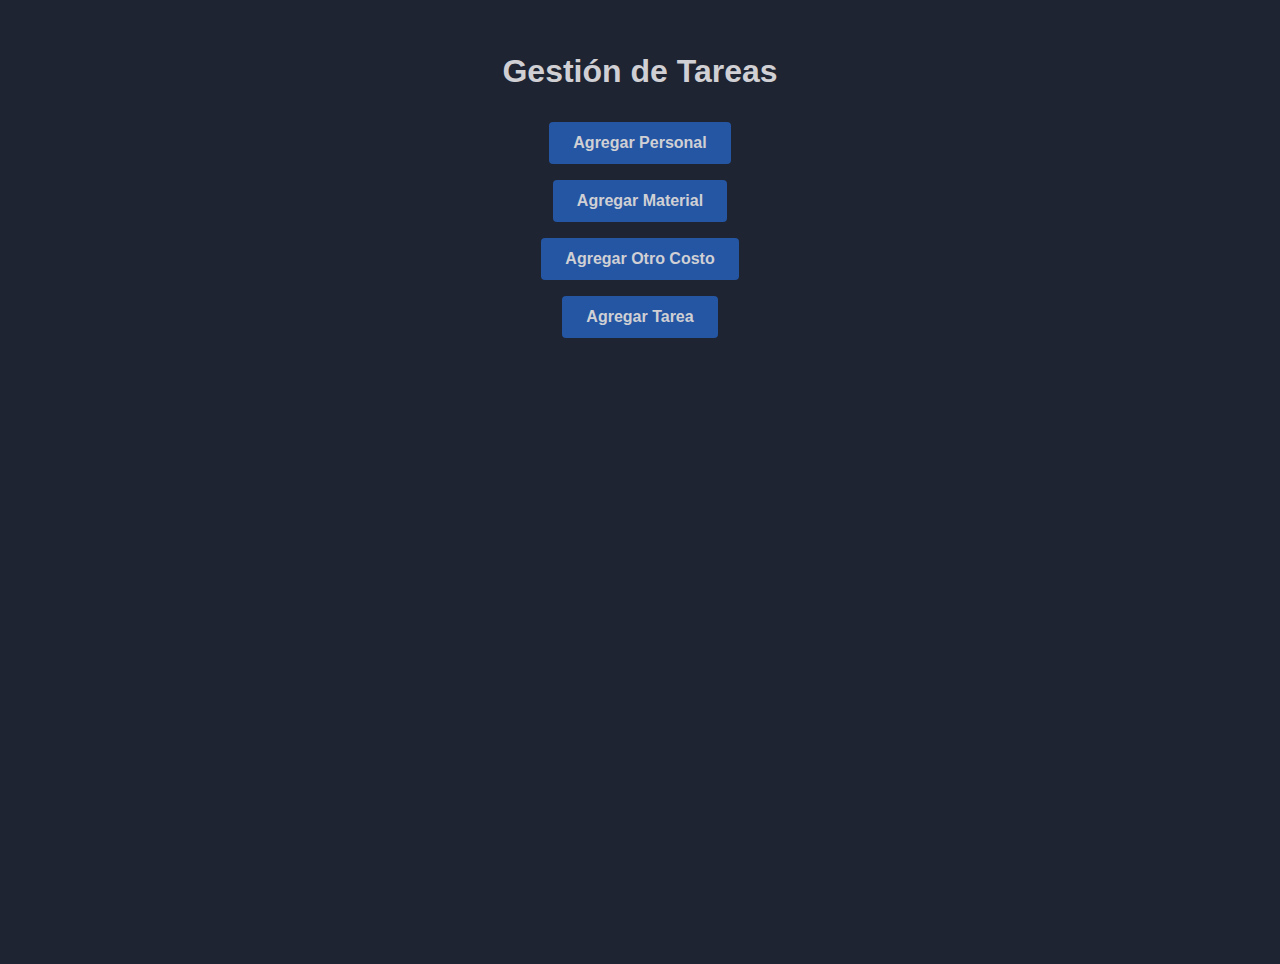
<file: formularios/index.html>
<!DOCTYPE html>
<html lang="en">
<head>
    <meta charset="UTF-8">
    <meta http-equiv="X-UA-Compatible" content="IE=edge">
    <meta name="viewport" content="width=device-width, initial-scale=1.0">
    <title>Gestión de Tareas</title>
    <link rel="stylesheet" href="styles.css">
</head>
<body>
    <div class="container">
        <h1>Gestión de Tareas</h1>
        <button id="btnPersonal" class="btn">Agregar Personal</button>
        <button id="btnMaterial" class="btn">Agregar Material</button>
        <button id="btnOtroCosto" class="btn">Agregar Otro Costo</button>
        <button id="btnTarea" class="btn">Agregar Tarea</button>
    </div>

    <div id="formPersonal" class="modal">
        <div class="form-content">
            <h2>Agregar Personal</h2>
            <div class="form-group">
                <label for="personalNombre">Nombre:</label>
                <input id="personalNombre" type="text">
            </div>
            <div class="form-group">
                <label for="personalCosto">Costo por hora:</label>
                <input id="personalCosto" type="number">
            </div>
            <div class="form-actions">
                <button id="cancelPersonal" class="btn">Cancelar</button>
                <button id="submitPersonal" class="btn">Guardar</button>
            </div>
        </div>
    </div>

    <div id="formMaterial" class="modal">
        <div class="form-content">
            <h2>Agregar Material</h2>
            <div class="form-group">
                <label for="materialNombre">Nombre:</label>
                <input id="materialNombre" type="text">
            </div>
            <div class="form-group">
                <label for="materialCosto">Costo por unidad:</label>
                <input id="materialCosto" type="number">
            </div>
            <div class="form-actions">
                <button id="cancelMaterial" class="btn">Cancelar</button>
                <button id="submitMaterial" class="btn">Guardar</button>
            </div>
        </div>
    </div>
    
    <div id="formOtroCosto" class="modal">
        <div class="form-content">
            <h2>Agregar Otro Costo</h2>
            <div class="form-group">
                <label for="otroNombre">Nombre:</label>
                <input id="otroNombre" type="text">
            </div>
            <div class="form-group">
                <label for="otroCosto">Costo por unidad:</label>
                <input id="otroCosto" type="number">
            </div>
            <div class="form-actions">
                <button id="cancelOtro" class="btn">Cancelar</button>
                <button id="submitOtro" class="btn">Guardar</button>
            </div>
        </div>
    </div>
    
    <div id="formTarea" class="modal">
        <div class="form-content">
            <h2>Agregar Tarea</h2>
            <div class="form-group">
                <label for="tareaNombre">Nombre:</label>
                <input id="tareaNombre" type="text">
            </div>
            <div class="form-group">
                <label for="tareaTiempo">Tiempo estimado (hrs):</label>
                <input id="tareaTiempo" type="number">
            </div>
            <div class="form-group">
                <label>Asignar personal:</label>
                <!-- Barra de búsqueda -->
                <input 
                    type="text" 
                    id="buscar-personal" 
                    placeholder="Buscar personal..." 
                    class="search-input"
                >
                <!-- Resultados de búsqueda -->
                <div id="resultados-personal" class="search-results"></div>
                <!-- Personal seleccionado (tags) -->
                <div id="personal-seleccionado" class="selected-tags"></div>
            </div>
            <div class="form-group">
                <label>Materiales necesarios:</label>
                <input 
                    type="text" 
                    id="buscar-material" 
                    placeholder="Buscar material..." 
                    class="search-input"
                >
                <div id="resultados-material" class="search-results"></div>
                <div id="material-seleccionado" class="selected-items"></div>
            </div>
            
            <div class="form-group">
                <label>Otros costos asociados:</label>
                <input 
                    type="text" 
                    id="buscar-otro" 
                    placeholder="Buscar otro costo..." 
                    class="search-input"
                >
                <div id="resultados-otro" class="search-results"></div>
                <div id="otro-seleccionado" class="selected-items"></div>
            </div>
            </div>
            <div class="form-actions">
                <button id="cancelTareaBtn" class="btn">Cancelar</button>
                <button id="submitTareaBtn" class="btn">Guardar</button>
            </div>
        </div>
    </div>

    <script src="script.js"></script>
</body>
</html>
</file>
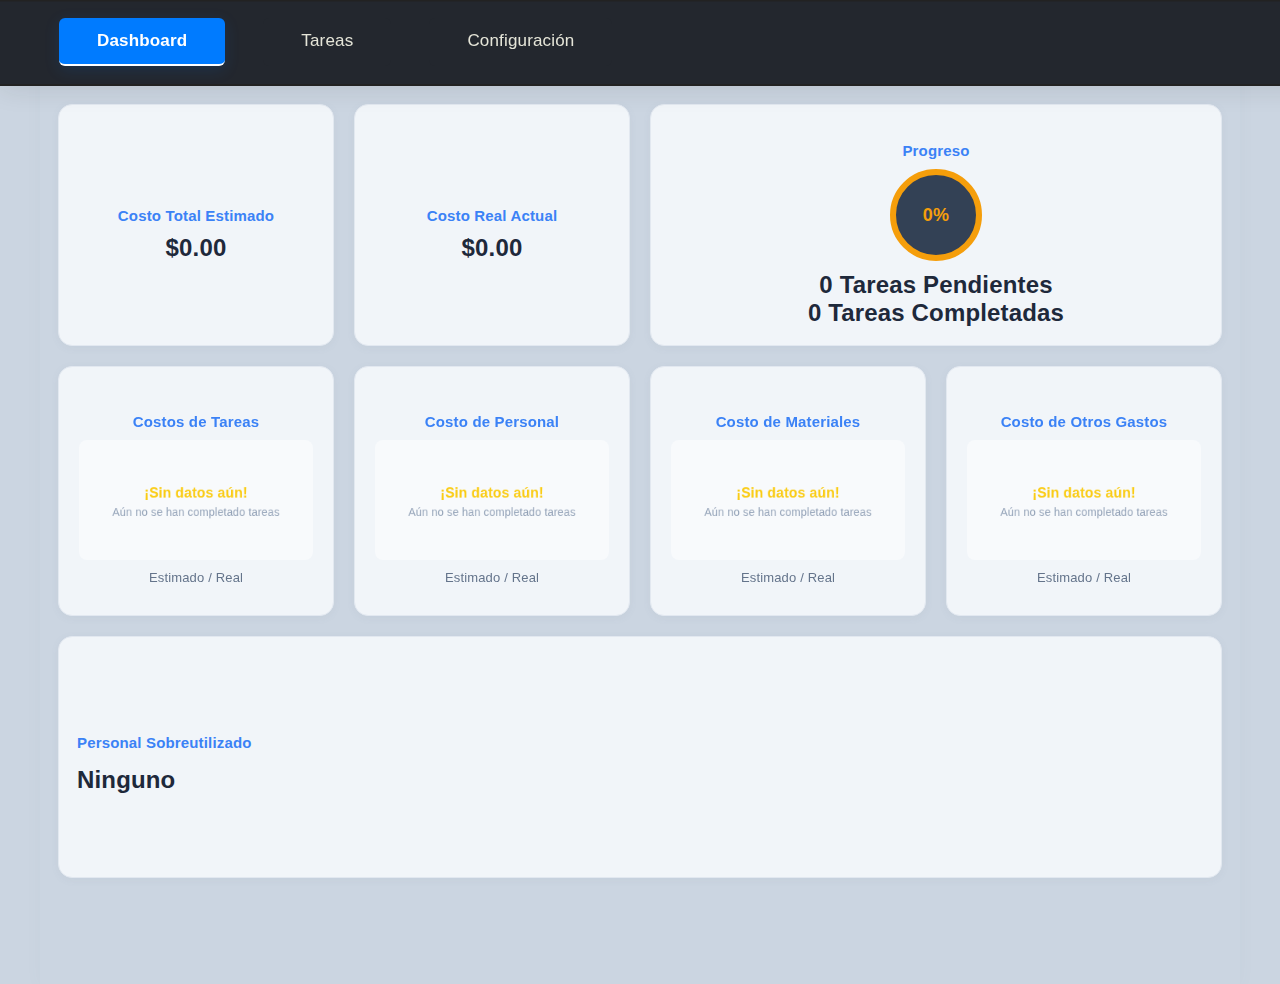
<file: test/index.html>
<!DOCTYPE html>
<html lang="es">
<head>
    <meta charset="UTF-8">
    <meta name="viewport" content="width=device-width, initial-scale=1.0">
    <title>Control de Proyecto</title>
    <link rel="stylesheet" href="styles.css">
</head>
<body>
    <div id="app">
        <nav class="navbar">
            <button id="dashboardBtn">Dashboard</button>
            <button id="tasksBtn">Tareas</button>
            <button id="configBtn">Configuración</button>
        </nav>
        <main id="mainView"></main>
    </div>
    <div id="modalOverlay" class="hidden"></div>
    <script src="script.js"></script>
</body>
</html>
</file>
<file: formularios/styles.css>
body {
    margin: 0;
    font-family: Arial, sans-serif;
    background-color: #181c28;
    color: #a2aeb8;
}

.container {
    background-color: #1e2432;
    padding: 2rem;
    display: flex;
    flex-direction: column;
    align-items: center;
    min-height: 100vh;
}

/* Estilo modal para formularios */
.modal {
    position: fixed;
    top: 0;
    left: 0;
    width: 100%;
    height: 100%;
    background: rgba(0, 0, 0, 0.75);
    justify-content: center;
    align-items: center;
    display: none;
    flex-direction: column;
    padding: 2rem;
    box-sizing: border-box;
    z-index: 1000;
}

h1 {
    color: #d0d0d4;
    margin-bottom: 1.5rem;
}

h2 {
    color: #d0d0d4;
    margin-bottom: 1.5rem;
    text-align: center;
}

.btn {
    background-color: #2456a4;
    color: #d0d0d4;
    border: none;
    padding: 0.75rem 1.5rem;
    margin: 0.5rem;
    font-size: 1rem;
    cursor: pointer;
    border-radius: 4px;
    font-weight: bold;
}

.btn:hover {
    background-color: #1c468a;
}

/* --- Mejoras de estilo para el formulario --- */
.form-content {
    background-color: #1e2432;
    padding: 2rem;
    border-radius: 8px;
    box-shadow: 0 4px 10px rgba(0, 0, 0, 0.5);
    width: 90%;
    max-width: 500px;
    display: flex;
    flex-direction: column;
    max-height: 90vh;
    overflow-y: auto;
}

.form-group {
    margin-bottom: 1.5rem;
}

.form-group label {
    display: block;
    margin-bottom: 0.5rem;
    color: #a2aeb8;
}

.form-group input[type="text"],
.form-group input[type="number"]{
    width: 100%;
    padding: 0.75rem;
    background-color: #181c28;
    border: 1px solid #363a43;
    border-radius: 4px;
    color: #d0d0d4;
    box-sizing: border-box;
    font-size: 1rem;
    transition: border-color 0.3s ease;
}

.form-group input[type="text"]:focus,
.form-group input[type="number"]:focus,
.form-group textarea:focus {
    outline: none;
    border-color: #2456a4;
}

.form-actions {
    display: flex;
    justify-content: flex-end;
    margin-top: auto;
}

/* Estilos para el selector de personal */
.search-input {
    width: 100%;
    padding: 0.75rem;
    background-color: #181c28;
    border: 1px solid #363a43;
    border-radius: 4px;
    color: #d0d0d4;
    margin-bottom: 0.5rem;
}

.search-results {
    max-height: 200px;
    overflow-y: auto;
    border: 1px solid #363a43;
    border-radius: 4px;
    background-color: #181c28;
    display: none; /* Oculto inicialmente */
}

.persona-resultado {
    padding: 0.75rem;
    cursor: pointer;
    border-bottom: 1px solid #363a43;
}

.persona-resultado:hover {
    background-color: #2456a4;
}

.selected-tags {
    display: flex;
    flex-wrap: wrap;
    gap: 0.5rem;
    margin-top: 0.5rem;
}

.tag {
    background-color: #2456a4;
    color: #d0d0d4;
    padding: 0.5rem 0.75rem;
    border-radius: 4px;
    display: flex;
    align-items: center;
    gap: 0.5rem;
}

.tag button {
    background: none;
    border: none;
    color: #d0d0d4;
    cursor: pointer;
    font-weight: bold;
}

/* Estilos para los items seleccionados (materiales/otros) */
.selected-items {
    display: flex;
    flex-wrap: wrap;
    gap: 0.5rem;
    margin-top: 0.5rem;
}

.selected-item {
    background-color: #2a4a7a;
    color: #d0d0d4;
    padding: 0.5rem 0.75rem;
    border-radius: 4px;
    display: flex;
    align-items: center;
    gap: 0.5rem;
}

.selected-item input {
    width: 50px;
    padding: 0.25rem;
    background-color: #181c28;
    border: 1px solid #363a43;
    color: #d0d0d4;
    text-align: center;
}

.selected-item button {
    background: none;
    border: none;
    color: #d0d0d4;
    cursor: pointer;
    font-weight: bold;
}
</file>
<file: test/styles.css>
/* === Tablero y Tarjetas === */
.dashboard {
    display: grid;
    grid-template-columns: repeat(4, 1fr);
    grid-gap: 20px; /* Diseño de la cuadrícula del tablero */
}
.card {
    background: #f1f5f9; /* Fondo de pizarra clara para las tarjetas */
    padding: 22px 18px 18px 18px; /* Espaciado interno para el contenido de la tarjeta */
    border-radius: 14px; /* Bordes redondeados para las tarjetas */
    box-shadow: 0 2px 8px rgba(100,116,139,0.06); /* Sombra sutil para profundidad */
    text-align: center; /* Texto alineado al centro */
    min-height: 200px; /* Altura mínima para las tarjetas */
    display: flex; /* Flexbox para el diseño de la tarjeta */
    flex-direction: column; /* Apilar contenido verticalmente */
    justify-content: center; /* Centrar contenido verticalmente */
    transition: transform 0.3s, box-shadow 0.3s; /* Efectos suaves al pasar el cursor */
    border: 1.5px solid #e2e8f0; /* Borde gris pálido */
}
.card:hover {
    box-shadow: 0 16px 40px rgba(59,130,246,0.18);
    transform: translateY(-6px) scale(1.02); /* Elevación y sombra suave */
}
.card h3 {
    font-size: 15px; /* Tamaño de fuente más pequeño */
    color: #3b82f6; /* Color de texto azul índigo */
    margin-bottom: 10px; /* Espaciado debajo del encabezado */
    font-weight: 600; /* Texto semi-negrita */
}
.card p {
    font-size: 24px; /* Texto más grande para énfasis */
    font-weight: bold; /* Texto en negrita */
    color: #1e293b; /* Color de texto gris carbón */
    margin: 0; /* Eliminar margen predeterminado */
}

/* === Círculo de Progreso === */
.progress-circle {
    width: 80px; /* Ancho fijo para el círculo */
    height: 80px; /* Altura fija para el círculo */
    border-radius: 50%; /* Forma circular */
    border: 6px solid #f59e0b; /* Borde ámbar dorado */
    display: flex; /* Flexbox para centrar contenido */
    justify-content: center; /* Centrar contenido horizontalmente */
    align-items: center; /* Centrar contenido verticalmente */
    font-size: 18px; /* Tamaño de texto dentro del círculo */
    font-weight: bold; /* Texto en negrita */
    margin: 0 auto 10px; /* Centrar horizontalmente y agregar margen inferior */
    color: #f59e0b; /* Color de texto ámbar dorado */
    background: #f8fafc; /* Fondo blanco nieve */
    transition: transform 0.3s; /* Efecto suave al pasar el cursor */
}
.progress-circle:hover {
    transform: scale(1.08); /* Ligero agrandamiento al pasar el cursor */
}

/* === Tarjeta de Ancho Completo === */
.card.full-width {
    grid-column: span 4; /* Ocupa todas las columnas en la cuadrícula */
    text-align: left; /* Alinear texto a la izquierda */
    background: #f1f5f9; /* Fondo de pizarra clara */
}
.card.full-width p {
    margin: 5px 0; /* Espaciado vertical para párrafos */
}

/* === Contenedor de Volteo === */
.flip-container {
    perspective: 1000px; /* Perspectiva 3D para efecto de volteo */
    height: 250px; /* Altura fija para el contenedor */
    position: relative; /* Posicionamiento para elementos secundarios */
}
.flip-inner {
    position: relative;
    width: 100%;
    height: 100%;
    transition: transform 0.8s ease;
    transform-style: preserve-3d;
    transition-delay: 0.5s;
}
.flip-container:hover .flip-inner {
    transform: rotateY(180deg);
}
.flip-front, .flip-back {
    position: absolute;
    width: 100%;
    height: 100%;
    backface-visibility: hidden;
    border-radius: 14px;
    overflow: hidden;
    display: flex;
    flex-direction: column;
    align-items: center;
    justify-content: center;
    transition: box-shadow 0.3s, transform 0.3s;
}
.flip-front {
    background: #f1f5f9; /* Light Slate */
    padding: 20px;
    box-sizing: border-box;
}
.flip-back {
    transform: rotateY(180deg);
    background: #f8fafc; /* Snow White */
    padding: 20px;
    box-sizing: border-box;
}
.flip-front:hover {
    box-shadow: 0 16px 40px rgba(59,130,246,0.18);
}
.flip-front canvas {
    width: 100% !important;
    height: 120px !important;
    background: #f8fafc;
    border-radius: 8px;
}
.chart-label {
    font-size: 13px;
    color: #64748b;
    margin-top: 10px;
}

/* === Estilos Globales === */
body {
    font-family: 'Segoe UI', 'Roboto', Arial, sans-serif;
    margin: 0;
    background: #cbd5e1; /* Gris más fuerte */
    color: #1e293b; /* Charcoal Gray */
    letter-spacing: 0.01em;
    font-size: 16px;
    min-height: 100vh;
}
#app {
    max-width: 1200px;
    margin: 0 auto;
    box-shadow: 0 2px 16px rgba(100,116,139,0.04); /* Slate Blue shadow */
    background: #cbd5e1; /* Gris claro intermedio */
    min-height: 100vh;
    padding-top: 84px; /* Espacio para el navbar fijo */
}

/* === Estilos de la Navbar === */
.navbar {
    display: flex;
    background: #23272e; /* Más sobrio, profesional */
    color: #e5e5d8;
    padding: 0 56px;
    gap: 32px;
    border-bottom: 2px solid #222222;
    box-shadow: 0 4px 24px 0 rgba(34,34,34,0.10), 0 1.5px 0 #222222 inset;
    align-items: center;
    min-height: 84px;
    position: fixed;
    top: 0;
    left: 0;
    width: 100vw;
    z-index: 100;
    font-family: 'Segoe UI', 'Roboto', Arial, sans-serif;
    font-size: 19px;
    font-weight: 500;
    letter-spacing: 0.01em;
}
.navbar button {
    background: #23272e;
    color: #e5e5d8;
    border: none;
    padding: 13px 38px;
    margin: 0 3px;
    border-radius: 6px;
    font-size: 17px;
    font-weight: 500;
    cursor: pointer;
    box-shadow: none;
    transition: background 0.18s cubic-bezier(.4,0,.2,1), color 0.18s cubic-bezier(.4,0,.2,1), box-shadow 0.18s, transform 0.2s;
    outline: none;
    border-bottom: 2.5px solid transparent;
    letter-spacing: 0.01em;
    position: relative;
    overflow: hidden;
    font-family: inherit;
}
.navbar button.active {
    background: #007bff;
    color: #fff;
    box-shadow: 0 4px 16px rgba(0,123,255,0.13);
    border-bottom: 2.5px solid #fff;
    font-weight: 600;
    transform: none;
}
.navbar button:hover:not(.active) {
    background: #2d323b;
    color: #fff;
    box-shadow: 0 2px 12px rgba(0,123,255,0.08);
    border-bottom: 2.5px solid #007bff;
    transform: translate(.7px, 1.3px);
    box-shadow: 1px 1.5px 10px black;
}

.navbar button:active {
    transform: translate(2px, 3px);
    box-shadow: 0 0 0 0 black;
}

/* === Estilos de la Vista Principal === */
#mainView {
    padding: 20px 18px 16px 18px;
    min-height: 80vh;
    transition: all 0.5s;
    background: #cbd5e1; /* Gris claro intermedio */
}

/* === Estilos del Modal === */
#modalOverlay {
    position: fixed;
    top: 0; left: 0; right: 0; bottom: 0;
    background: rgba(30,41,59,0.18);
    z-index: 1000;
    display: flex;
    align-items: center;
    justify-content: center;
    transition: opacity 0.3s;
}
#modalOverlay.hidden {
    display: none;
}
.modal {
    background: #fff;
    padding: 32px 28px 28px 28px;
    border-radius: 14px;
    box-shadow: 0 4px 32px rgba(30,41,59,0.10);
    min-width: 350px;
    max-width: 95vw;
    animation: modalIn 0.4s cubic-bezier(.68,-0.55,.27,1.55);
    display: flex;
    flex-direction: column;
    gap: 8px;
}
/* Espaciado entre elementos del formulario modal */
.modal form {
    display: flex;
    flex-direction: column;
    gap: 5px;
}

.modal label {
    font-weight: 500;
    margin-bottom: 3px;
}

/* Scroll en modal si se sale de la pantalla */
.modal {
    max-height: 90vh;
    overflow-y: auto;
}

/* Scroll en listas de búsqueda si son largas */
.search-list {
    max-height: 250px;
    overflow-y: auto;
}

@keyframes modalIn {
    0% { transform: scale(0.7) rotateY(-30deg); opacity: 0; }
    100% { transform: scale(1) rotateY(0); opacity: 1; }
}
.fade-in {
    animation: fadeIn 0.7s;
}
@keyframes fadeIn {
    from { opacity: 0; transform: translateY(30px); }
    to { opacity: 1; transform: translateY(0); }
}

/* === Estilos de las Tarjetas del Tablero === */
.dashboard-card {
    background: #f1f5f9;
    border-radius: 12px;
    box-shadow: 0 1px 4px rgba(0,0,0,0.04);
    padding: 24px;
    margin-bottom: 24px;
    transition: transform 0.3s;
}
.dashboard-card:hover {
    transform: scale(1.02) rotate(-0.5deg);
    box-shadow: 0 4px 16px rgba(37,99,235,0.08);
}

/* === Estilos de Lista === */
.list {
    background: #f9fafb;
    border-radius: 8px;
    box-shadow: 0 1px 4px rgba(0,0,0,0.04);
    padding: 16px 18px;
    margin-bottom: 16px;
    transition: box-shadow 0.2s;
    border: 1px solid #e2e8f0;
}
.list:hover {
    box-shadow: 0 4px 16px rgba(37,99,235,0.08);
    border-color: #c7d2fe;
}

/* === Estilos de la Barra de Búsqueda === */
.search-bar {
    display: flex;
    gap: 12px;
    margin-bottom: 18px;
}
input[type="text"], input[type="number"] {
    padding: 9px 12px;
    border-radius: 6px;
    border: 1.5px solid #e2e8f0; /* Pale Gray */
    width: 200px;
    margin-bottom: 3px;
    background: #f8fafc; /* Snow White */
    color: #1e293b; /* Charcoal Gray */
    font-size: 15px;
    transition: border 0.2s, box-shadow 0.25s;
    box-shadow: 0 2px 8px rgba(59,130,246,0.08) inset;
}
input[type="text"]:focus, input[type="number"]:focus {
    outline: none;
    border-color: #3b82f6; /* Indigo Blue */
    background: #fff;
    box-shadow: 0 0 0 3px rgba(59,130,246,0.13), 0 2px 12px rgba(59,130,246,0.18) inset;
}

/* === Estilos de los Botones del Modal === */
.modal-btns {
    display: flex;
    flex-direction: row;
    gap: 10px;
    margin-top: 8px;
}
.modal-btns button {
    flex: 1;
    padding: 10px 0;
    border-radius: 6px;
    border: none;
    font-size: 15px;
    font-weight: 600;
    cursor: pointer;
    transition: background 0.2s, color 0.2s, transform 0.2s, box-shadow 0.2s;
}
.modal-btns .btn-green {
    background: #22c55e;
    color: #fff;
}
.modal-btns .btn-green:hover {
    background: #16a34a;
    transform: translate(.7px, 1.3px);
    box-shadow: 1px 1.5px 10px black;
}
.modal-btns .btn-red {
    background: #ef4444;
    color: #fff;
}
.modal-btns .btn-red:hover {
    background: #b91c1c;
    transform: translate(.7px, 1.3px);
    box-shadow: 1px 1.5px 10px black;
}
/* Efecto active para botones del modal */
.modal-btns .btn-green:active,
.modal-btns .btn-red:active {
    transform: translate(2px, 3px);
    box-shadow: 0 0 0 0 black;
}

/* === Estilos de los Botones Agregar === */
button.add-btn {
    background: #22c55e;
    color: #fff;
    border: none;
    padding: 9px 18px;
    border-radius: 6px;
    cursor: pointer;
    font-size: 15px;
    font-weight: 600;
    transition: background 0.2s, transform 0.2s, box-shadow 0.2s;
}
button.add-btn:hover {
    background: #16a34a;
    transform: translate(.7px, 1.3px);
    box-shadow: 1px 1.5px 10px black;
}

button.add-btn:active {
    transform: translate(2px, 3px);
    box-shadow: 0 0 0 0 black;
}

/* === Estilos de Lista (¿Duplicado?) === */
.list {
    background: #f1f5f9; /* Light Slate */
    border-radius: 8px;
    box-shadow: 0 1px 4px rgba(100,116,139,0.04);
    padding: 16px 18px;
    margin-bottom: 16px;
    transition: box-shadow 0.2s, border 0.2s;
    border: 1px solid #e2e8f0; /* Pale Gray */
}
.list:hover {
    box-shadow: 0 4px 16px rgba(59,130,246,0.08); /* Indigo Blue shadow */
    border-color: #3b82f6; /* Indigo Blue */
}


/* === Estilos de las Tabs === */
.tabs {
    display: flex;
    gap: 12px;
    margin-bottom: 24px;
    background: #e5e5e5;
    padding: 8px 12px;
    border-radius: 10px;
    box-shadow: 0 2px 8px rgba(34,34,34,0.06);
    align-items: center;
    justify-content: flex-start;
    width: fit-content;
}
.tabs button {
    background: #f1f5f9;
    color: #23272e;
    border: none;
    padding: 12px 32px;
    border-radius: 8px;
    font-size: 16px;
    font-weight: 500;
    cursor: pointer;
    transition: background 0.18s, color 0.18s, box-shadow 0.18s, transform 0.2s;
    box-shadow: 0 1px 4px rgba(100,116,139,0.06);
    outline: none;
    margin: 0 2px;
    letter-spacing: 0.01em;
    position: relative;
    min-width: 120px;
}
.tabs button.active {
    background: #007bff;
    color: #fff;
    font-weight: 600;
    box-shadow: 0 4px 16px rgba(0,123,255,0.13);
    border-bottom: 3px solid #fff;
    z-index: 1;
}
.tabs button:hover:not(.active) {
    background: #dde6f7;
    color: #007bff;
    box-shadow: 0 2px 8px rgba(0,123,255,0.08);
    transform: translate(.7px, 1.3px);
    box-shadow: 1px 1.5px 10px black;
}

.tabs button:active {
    transform: translate(2px, 3px);
    box-shadow: 0 0 0 0 black;
}

/* === Estilos del Formulario de Tareas === */
#formTarea {
    background: #ffffff; /* Fondo blanco */
    border-radius: 12px;
    box-shadow: 0 4px 16px rgba(0, 0, 0, 0.1);
    padding: 24px;
    max-width: 500px;
    width: 100%;
    animation: fadeIn 0.5s ease;
}

#formTarea .form-content {
    display: flex;
    flex-direction: column;
    gap: 16px;
}

#formTarea .form-group {
    display: flex;
    flex-direction: column;
    gap: 8px;
}

#formTarea .form-group label {
    font-weight: 600;
    color: #1e293b; /* Charcoal Gray */
}

#formTarea .form-group input {
    padding: 10px 12px;
    border-radius: 8px;
    border: 1.5px solid #e2e8f0; /* Pale Gray */
    font-size: 15px;
    background: #f8fafc; /* Snow White */
    transition: border 0.2s;
}

#formTarea .form-group input:focus {
    outline: none;
    border-color: #3b82f6; /* Indigo Blue */
    background: #ffffff;
}

#formTarea .form-actions {
    display: flex;
    justify-content: space-between;
    gap: 12px;
}

#formTarea .form-actions button {
    flex: 1;
    padding: 12px;
    border-radius: 8px;
    border: none;
    font-size: 15px;
    font-weight: 600;
    cursor: pointer;
    transition: background 0.2s, color 0.2s;
}

#formTarea .form-actions .btn {
    background: #3b82f6; /* Indigo Blue */
    color: #ffffff;
    transition: background 0.18s, color 0.18s, box-shadow 0.18s, transform 0.2s;
    box-shadow: 0 1px 4px rgba(100,116,139,0.06);
    outline: none;
}

#formTarea .form-actions .btn:hover {
    background: #2563eb; /* Darker Indigo Blue */
    color: #fff;
    box-shadow: 0 2px 12px rgba(59,130,246,0.13), 1px 1.5px 10px black;
    transform: translate(.7px, 1.3px);
    transform: translate(2px, 3px);
    box-shadow: 0 0 0 0 black;
}

#formTarea .form-actions .btn-red {
    background: #ef4444; /* Red */
    color: #ffffff;
}

#formTarea .form-actions .btn-red:hover {
    background: #b91c1c; /* Darker Red */
}

/* === Estilos de Resultados de Búsqueda === */
.search-results {
    background: #f8fafc; /* Fondo claro */
    border: 1px solid #e2e8f0; /* Borde gris claro */
    border-radius: 8px;
    box-shadow: 0 2px 8px rgba(100, 116, 139, 0.06); /* Sombra ligera */
    padding: 12px;
    max-height: 300px;
    overflow-y: auto;
    margin-top: 8px;
}

.search-results .result-item {
    padding: 8px 12px;
    border-radius: 6px;
    transition: background 0.2s, color 0.2s;
    cursor: pointer;
    font-size: 14px;
    color: #1e293b; /* Gris oscuro */
}

.search-results .result-item:hover {
    background: #e2e8f0; /* Fondo gris claro al pasar el cursor */
    color: #007bff; /* Azul */
}

.search-results .result-item.selected {
    background: #007bff; /* Azul */
    color: #ffffff; /* Blanco */
    font-weight: 600;
}

/* === Estilos de Etiquetas Seleccionadas === */
.selected-label {
    display: inline-block;
    background: #e2e8f0; /* Fondo gris claro */
    color: #1e293b; /* Gris oscuro */
    border-radius: 12px;
    padding: 6px 12px;
    font-size: 13px;
    font-weight: 500;
    margin: 4px;
    transition: background 0.2s, color 0.2s;
}

.selected-label:hover {
    background: #007bff; /* Azul */
    color: #ffffff; /* Blanco */
}

.selected-label .remove-btn {
    margin-left: 8px;
    background: transparent;
    border: none;
    color: #ef4444; /* Rojo */
    font-size: 12px;
    cursor: pointer;
    transition: color 0.2s;
}

.selected-label .remove-btn:hover {
    color: #b91c1c; /* Rojo más oscuro */
}

/* === Estilos de Botones de Acción de Tareas === */
.task-actions button {
    background: #3b82f6; /* Azul índigo */
    color: #ffffff; /* Blanco */
    border: none;
    border-radius: 6px;
    padding: 8px 16px;
    font-size: 14px;
    font-weight: 600;
    cursor: pointer;
    transition: background 0.18s, color 0.18s, box-shadow 0.18s, transform 0.2s;
    box-shadow: 0 2px 8px rgba(59, 130, 246, 0.1);
}

.task-actions button:hover {
    background: #2563eb; /* Azul índigo más oscuro */
    box-shadow: 0 4px 12px rgba(59, 130, 246, 0.15);
}

.task-actions .edit-btn {
    background: #f59e0b; /* Ámbar */
    transition: background 0.18s, color 0.18s, box-shadow 0.18s, transform 0.2s;
    box-shadow: 0 1px 4px rgba(245,158,11,0.06);
    outline: none;
}

.task-actions .edit-btn:hover {
    background: #d97706; /* Ámbar más oscuro */
    color: #fff;
    box-shadow: 0 2px 12px rgba(245,158,11,0.13), 1px 1.5px 10px black;
    transform: translate(.7px, 1.3px);
    transform: translate(2px, 3px);
    box-shadow: 0 0 0 0 black;
}

.task-actions .finish-btn {
    background: #22c55e; /* Verde */
    transition: background 0.18s, color 0.18s, box-shadow 0.18s, transform 0.2s;
    box-shadow: 0 1px 4px rgba(34,197,94,0.06);
    outline: none;
}

.task-actions .finish-btn:hover {
    background: #16a34a; /* Verde más oscuro */
    color: #fff;
    box-shadow: 0 2px 12px rgba(34,197,94,0.13), 1px 1.5px 10px black;
    transform: translate(.7px, 1.3px);
    transform: translate(2px, 3px);
    box-shadow: 0 0 0 0 black;
}

.task-actions .delete-btn {
    background: #ef4444; /* Rojo */
    transition: background 0.18s, color 0.18s, box-shadow 0.18s, transform 0.2s;
    box-shadow: 0 1px 4px rgba(239,68,68,0.06);
    outline: none;
}

.task-actions .delete-btn:hover {
    background: #b91c1c; /* Rojo más oscuro */
    color: #fff;
    box-shadow: 0 2px 12px rgba(239,68,68,0.13), 1px 1.5px 10px black;
    transform: translate(.7px, 1.3px);
    transform: translate(2px, 3px);
    box-shadow: 0 0 0 0 black;
}

/* Efectos active para botones de acción de tareas */
.task-actions button:active {
    transform: translate(2px, 3px);
    box-shadow: 0 0 0 0 black;
}

/* Efectos para botones del modal de tareas */
.modal-btns button {
    transition: background 0.18s, color 0.18s, box-shadow 0.18s, transform 0.2s;
    box-shadow: 0 1px 4px rgba(100,116,139,0.06);
    outline: none;
}
.modal-btns .btn-green:hover {
    background: #16a34a;
    color: #fff;
    box-shadow: 0 2px 12px rgba(34,197,94,0.13), 1px 1.5px 10px black;
    transform: translate(.7px, 1.3px);
}
.modal-btns .btn-red:hover {
    background: #b91c1c;
    color: #fff;
    box-shadow: 0 2px 12px rgba(239,68,68,0.13), 1px 1.5px 10px black;
    transform: translate(.7px, 1.3px);
}
.modal-btns .btn-green:active,
.modal-btns .btn-red:active {
    transform: translate(2px, 3px);
    box-shadow: 0 0 0 0 black;
}

/* Efectos para botones de configuración */
</file>
